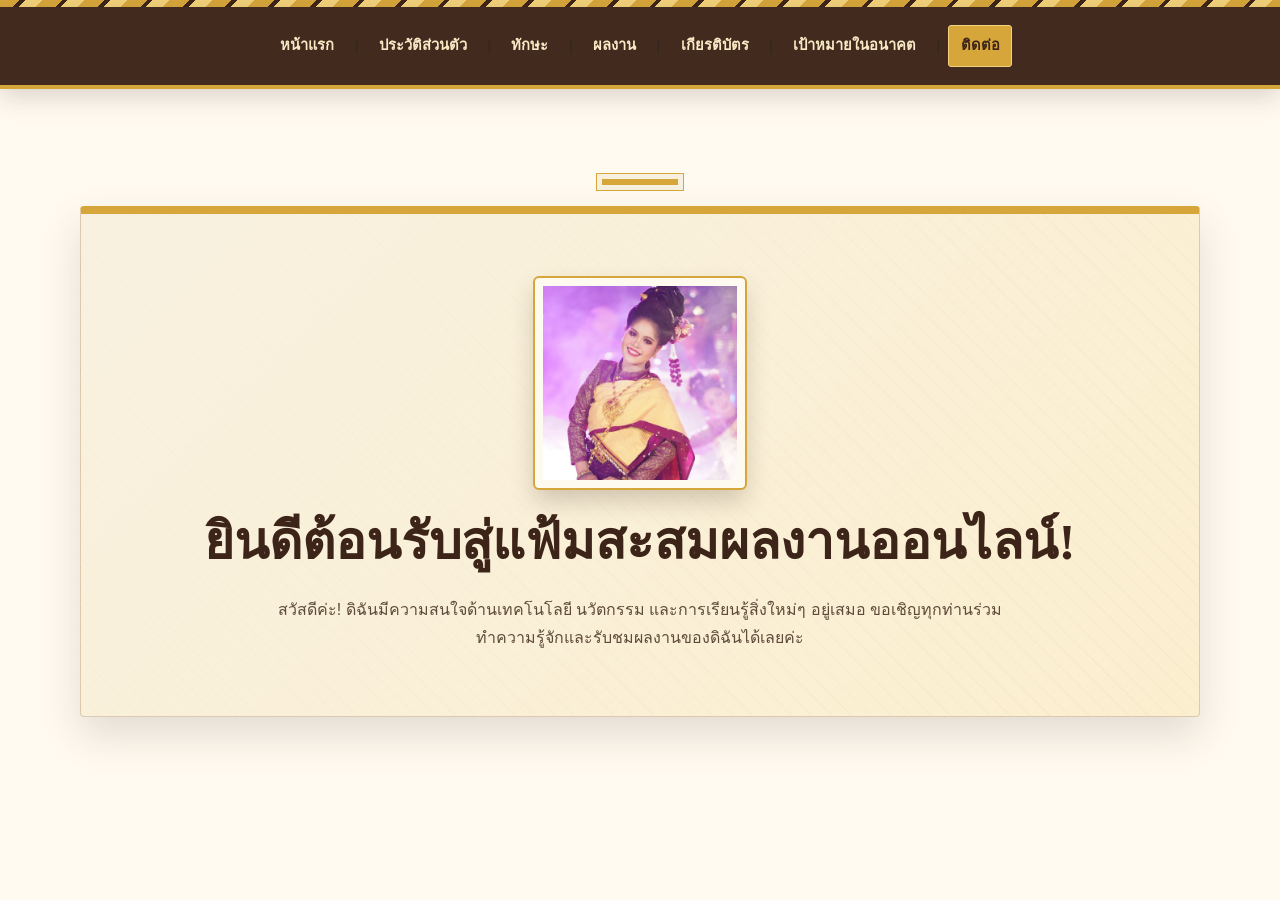
<file: index.html>
<!DOCTYPE html>
<html lang="th">
<head>
    <meta charset="UTF-8">
    <meta name="viewport" content="width=device-width, initial-scale=1.0">
    <title>หน้าแรก - แฟ้มสะสมผลงาน</title>
    <link rel="stylesheet" href="style.css">
</head>
<body>
    <header>
        <nav>
            <a href="index.html">หน้าแรก</a> |
            <a href="about.html">ประวัติส่วนตัว</a> |
            <a href="skills.html">ทักษะ</a> |
            <a href="portfolio.html">ผลงาน</a> |
            <a href="certificates.html">เกียรติบัตร</a> |
            <a href="goals.html">เป้าหมายในอนาคต</a> |
            <a href="contact.html">ติดต่อ</a>
        </nav>
    </header>
    <hr>
    <main>
        <section style="text-align: center;">
            <!-- เปลี่ยน path รูปภาพตามต้องการ -->
            <img src="img/02.jpg" alt="รูปโปรไฟล์" width="200" height="200" style="border-radius: 50%;">
            <h1>ยินดีต้อนรับสู่แฟ้มสะสมผลงานออนไลน์!</h1>
            <p>สวัสดีค่ะ! ดิฉันมีความสนใจด้านเทคโนโลยี นวัตกรรม และการเรียนรู้สิ่งใหม่ๆ อยู่เสมอ ขอเชิญทุกท่านร่วมทำความรู้จักและรับชมผลงานของดิฉันได้เลยค่ะ</p>
        </section>
    </main>
</body>
</html>
</file>
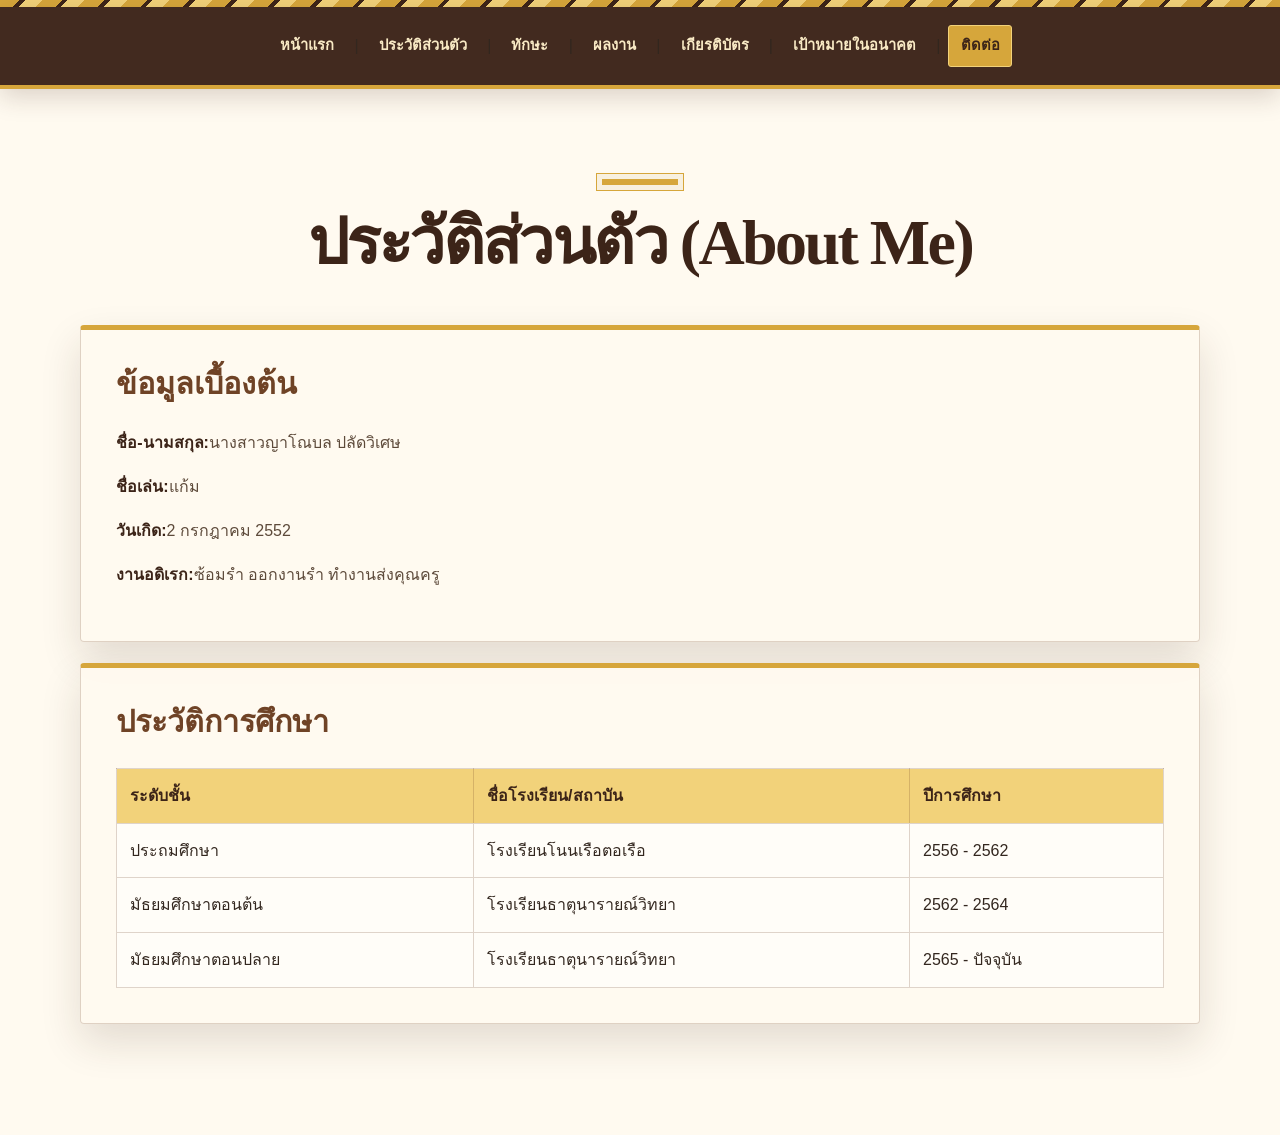
<file: about.html>
<!DOCTYPE html>
<html lang="th">
<head>
    <meta charset="UTF-8">
    <meta name="viewport" content="width=device-width, initial-scale=1.0">
    <title>ประวัติส่วนตัว</title>
    <link rel="stylesheet" href="style.css">
</head>
<body>
    <header>
        <nav>
            <a href="index.html">หน้าแรก</a> |
            <a href="about.html">ประวัติส่วนตัว</a> |
            <a href="skills.html">ทักษะ</a> |
            <a href="portfolio.html">ผลงาน</a> |
            <a href="certificates.html">เกียรติบัตร</a> |
            <a href="goals.html">เป้าหมายในอนาคต</a> |
            <a href="contact.html">ติดต่อ</a>
        </nav>
    </header>
    <hr>
    <main>
        <h1>ประวัติส่วนตัว (About Me)</h1>
        <section>
            <h2>ข้อมูลเบื้องต้น</h2>
            <p><strong>ชื่อ-นามสกุล:</strong>นางสาวญาโณบล ปลัดวิเศษ</p>
            <p><strong>ชื่อเล่น:</strong>แก้ม</p>
            <p><strong>วันเกิด:</strong>2 กรกฎาคม 2552 </p>
            <p><strong>งานอดิเรก:</strong>ซ้อมรำ ออกงานรำ ทำงานส่งคุณครู</p>
        </section>

        <section>
            <h2>ประวัติการศึกษา</h2>
            <table border="1" cellpadding="8" cellspacing="0">
                <thead>
                    <tr>
                        <th>ระดับชั้น</th>
                        <th>ชื่อโรงเรียน/สถาบัน</th>
                        <th>ปีการศึกษา</th>
                    </tr>
                </thead>
                <tbody>
                    <tr>
                        <td>ประถมศึกษา</td>
                        <td>โรงเรียนโนนเรือตอเรือ</td>
                        <td>2556 - 2562</td>
                    </tr>
                    <tr>
                        <td>มัธยมศึกษาตอนต้น</td>
                        <td>โรงเรียนธาตุนารายณ์วิทยา</td>
                        <td>2562 - 2564</td>
                    </tr>
                    <tr>
                        <td>มัธยมศึกษาตอนปลาย</td>
                        <td>โรงเรียนธาตุนารายณ์วิทยา</td>
                        <td>2565 - ปัจจุบัน</td>
                    </tr>
                </tbody>
            </table>
        </section>
    </main>
</body>
</html>
</file>
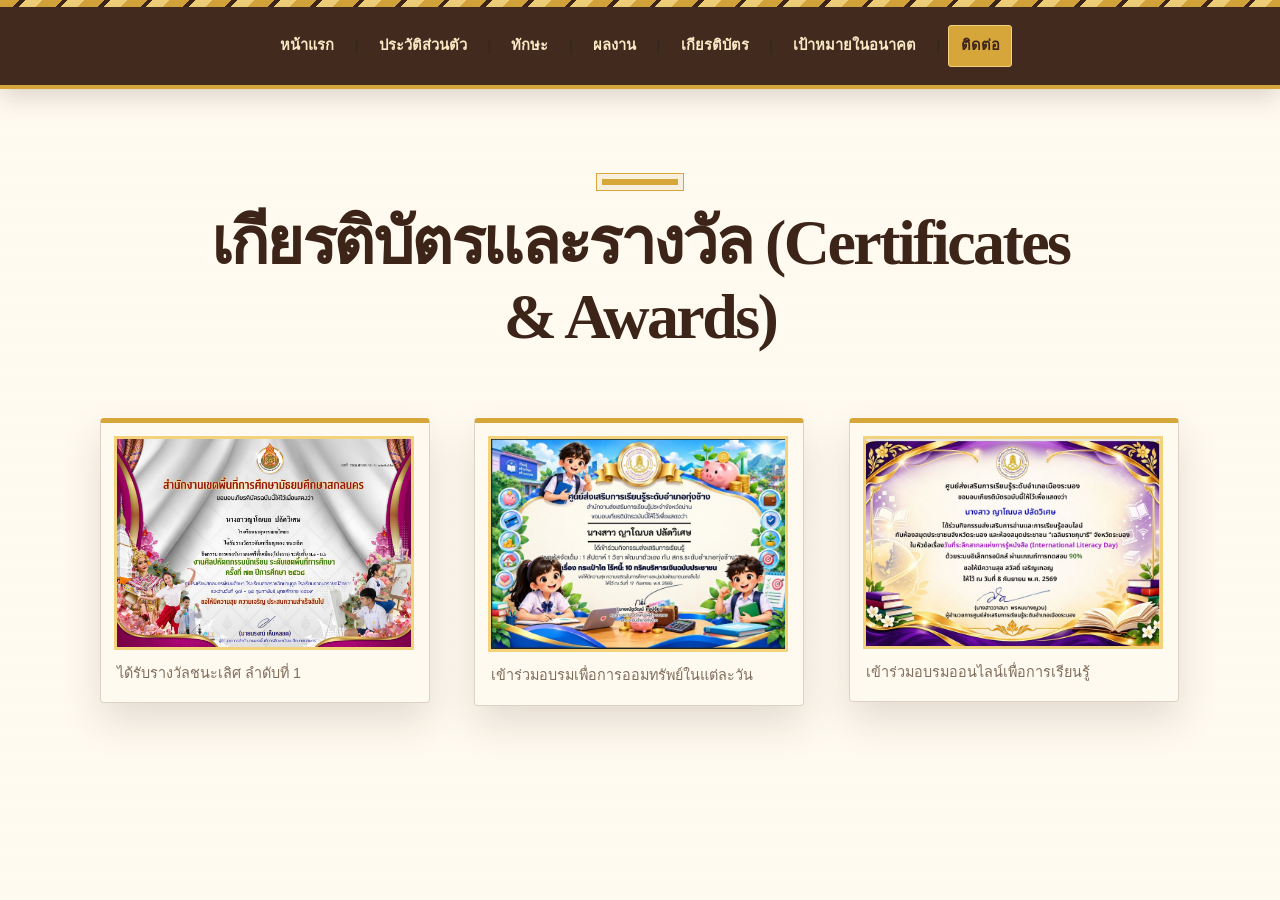
<file: certificates.html>
<!DOCTYPE html>
<html lang="th">
<head>
    <meta charset="UTF-8">
    <meta name="viewport" content="width=device-width, initial-scale=1.0">
    <title>เกียรติบัตรและรางวัล</title>
    <link rel="stylesheet" href="style.css">
</head>
<body>
    <header>
        <nav>
            <a href="index.html">หน้าแรก</a> |
            <a href="about.html">ประวัติส่วนตัว</a> |
            <a href="skills.html">ทักษะ</a> |
            <a href="portfolio.html">ผลงาน</a> |
            <a href="certificates.html">เกียรติบัตร</a> |
            <a href="goals.html">เป้าหมายในอนาคต</a> |
            <a href="contact.html">ติดต่อ</a>
        </nav>
    </header>
    <hr>
    <main>
        <h1>เกียรติบัตรและรางวัล (Certificates & Awards)</h1>
        
        <figure style="display: inline-block; margin: 20px;">
            <img src="img/01.jpg" alt="เกียรติบัตรงานศิลปหัตถกรรมนักเรียน ระดับเขตพื้นที่การศึกษา ครั้งที่ 73 ปีการศึกษา 2569" width="300">
            <figcaption>ได้รับรางวัลชนะเลิศ ลำดับที่ 1</figcaption>
        </figure>

        <figure style="display: inline-block; margin: 20px;">
            <img src="img/08.jpg" alt="เข้าร่วมกิจกรรมส่งเสริมการเรียนรู้ การออมทรัพย์" width="300">
            <figcaption>เข้าร่วมอบรมเพื่อการออมทรัพย์ในแต่ละวัน</figcaption>
        </figure>

        <figure style="display: inline-block; margin: 20px;">
            <img src="img/10.jpg" alt="เข้าร่วมกิจกรรมชุมนุมออนไลน์และการเรียนรู้ในห้องสมุด " width="300">
            <figcaption>เข้าร่วมอบรมออนไลน์เพื่อการเรียนรู้</figcaption>
        </figure>
    </main>
</body>
</html>
</file>
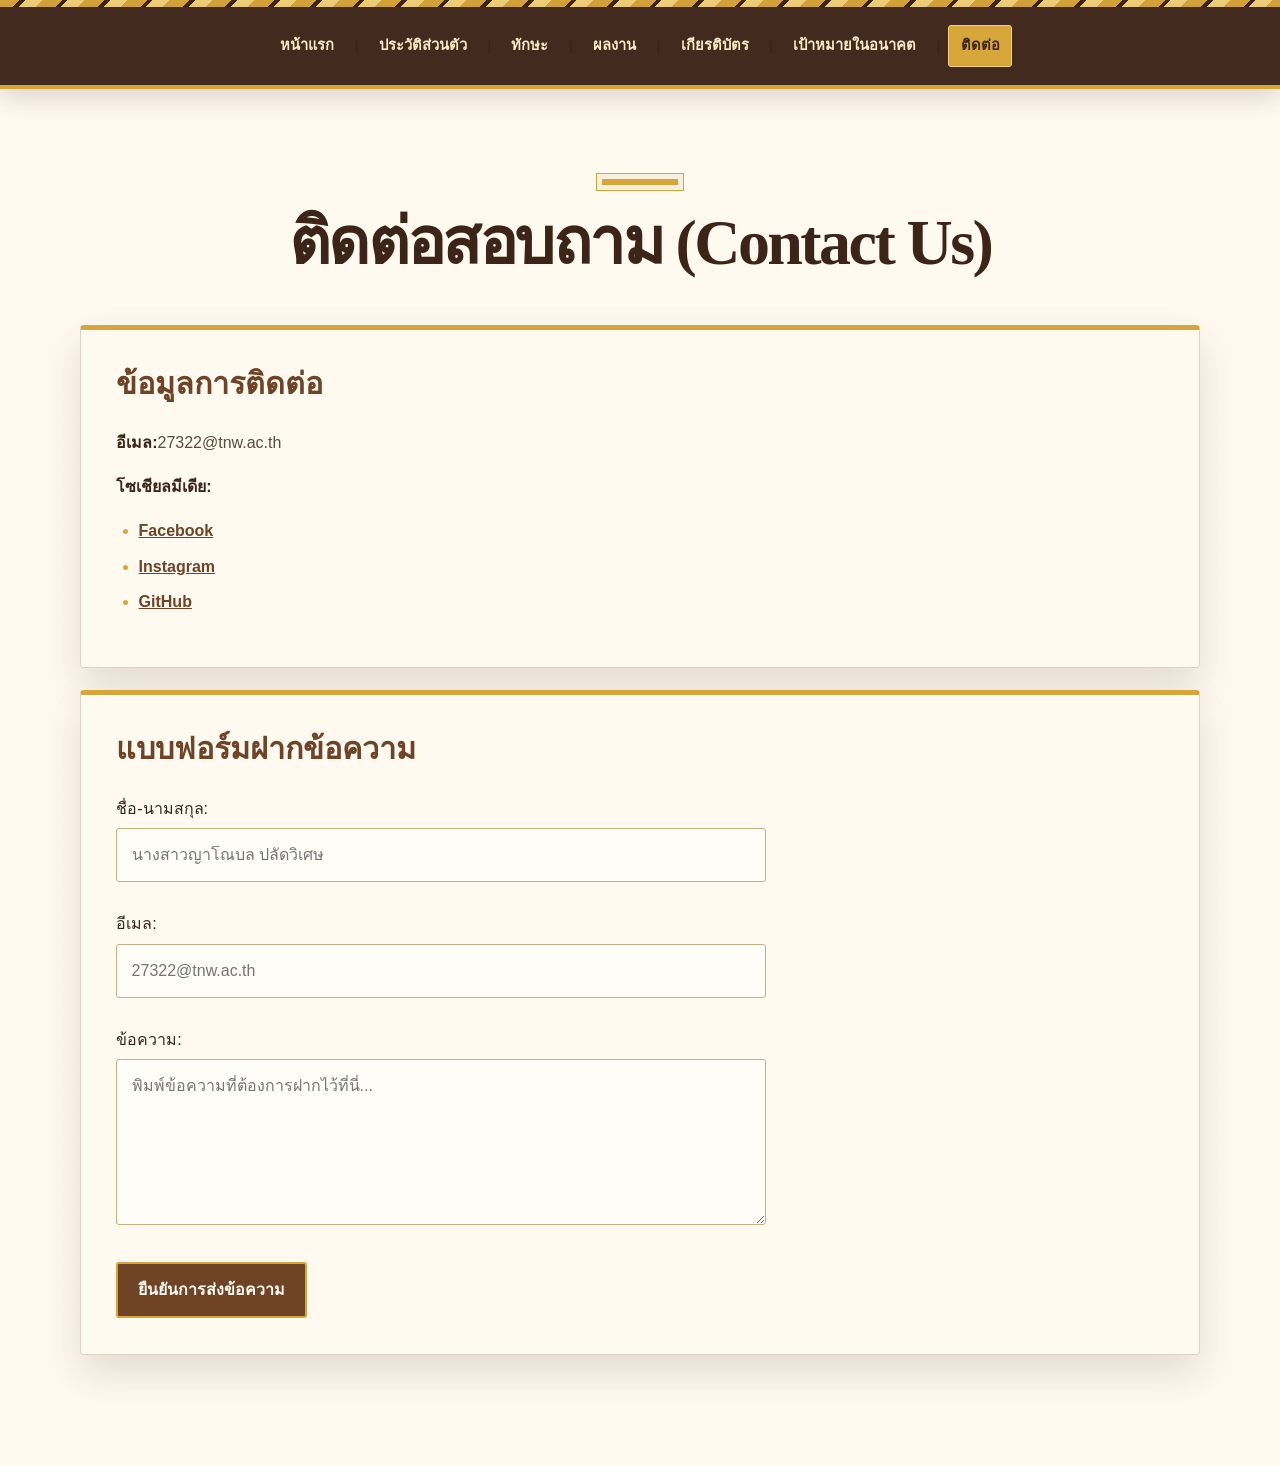
<file: contact.html>
<!DOCTYPE html>
<html lang="th">
<head>
    <meta charset="UTF-8">
    <meta name="viewport" content="width=device-width, initial-scale=1.0">
    <title>ติดต่อสอบถาม</title>
    <link rel="stylesheet" href="style.css">
</head>
<body>
    <header>
        <nav>
            <a href="index.html">หน้าแรก</a> |
            <a href="about.html">ประวัติส่วนตัว</a> |
            <a href="skills.html">ทักษะ</a> |
            <a href="portfolio.html">ผลงาน</a> |
            <a href="certificates.html">เกียรติบัตร</a> |
            <a href="goals.html">เป้าหมายในอนาคต</a> |
            <a href="contact.html">ติดต่อ</a>
        </nav>
    </header>
    <hr>
    <main>
        <h1>ติดต่อสอบถาม (Contact Us)</h1>
        
        <section>
            <h2>ข้อมูลการติดต่อ</h2>
            <p><strong>อีเมล:</strong>27322@tnw.ac.th</p>
            <p><strong>โซเชียลมีเดีย:</strong></p>
            <ul>
                <li><a href="https://facebook.com" target="_blank">Facebook</a></li>
                <li><a href="https://instagram.com" target="_blank">Instagram</a></li>
                <li><a href="https://github.com" target="_blank">GitHub</a></li>
            </ul>
        </section>

        <hr>

        <section>
            <h2>แบบฟอร์มฝากข้อความ</h2>
            <form action="#" method="get">
                <div>
                    <label for="fullname">ชื่อ-นามสกุล:</label><br>
                    <input type="text" id="fullname" name="fullname" placeholder="นางสาวญาโณบล ปลัดวิเศษ" required>
                </div>
                <br>
                <div>
                    <label for="email">อีเมล:</label><br>
                    <input type="email" id="email" name="email" placeholder="27322@tnw.ac.th" required>
                </div>
                <br>
                <div>
                    <label for="message">ข้อความ:</label><br>
                    <textarea id="message" name="message" rows="5" cols="40" placeholder="พิมพ์ข้อความที่ต้องการฝากไว้ที่นี่..." required></textarea>
                </div>
                <br>
                <div>
                    <button type="submit">ยืนยันการส่งข้อความ</button>
                </div>
            </form>
        </section>
    </main>
</body>
</html>
</file>
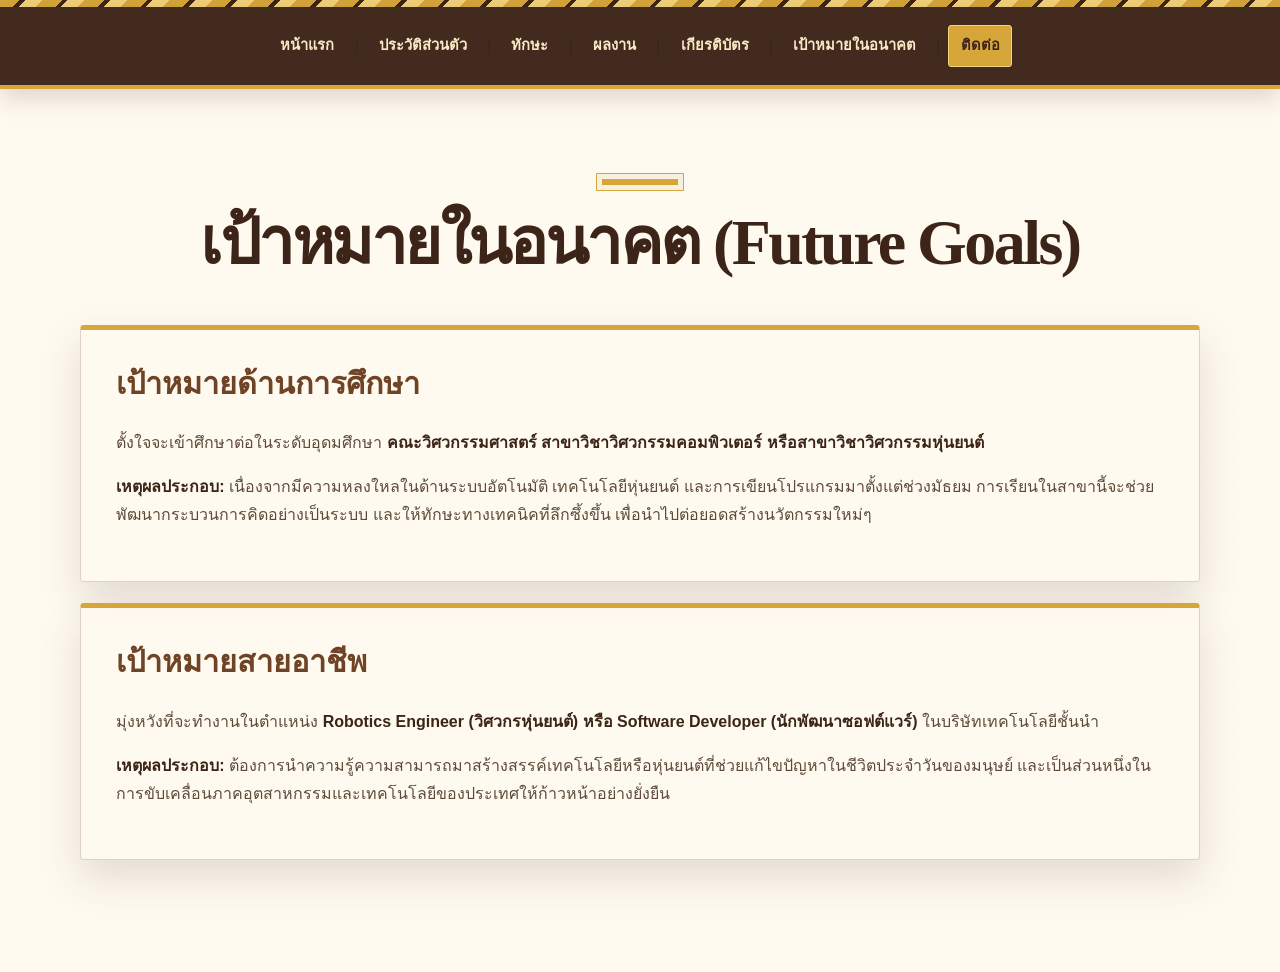
<file: goals.html>
<!DOCTYPE html>
<html lang="th">
<head>
    <meta charset="UTF-8">
    <meta name="viewport" content="width=device-width, initial-scale=1.0">
    <title>เป้าหมายในอนาคต</title>
    <link rel="stylesheet" href="style.css">
</head>
<body>
    <header>
        <nav>
            <a href="index.html">หน้าแรก</a> |
            <a href="about.html">ประวัติส่วนตัว</a> |
            <a href="skills.html">ทักษะ</a> |
            <a href="portfolio.html">ผลงาน</a> |
            <a href="certificates.html">เกียรติบัตร</a> |
            <a href="goals.html">เป้าหมายในอนาคต</a> |
            <a href="contact.html">ติดต่อ</a>
        </nav>
    </header>
    <hr>
    <main>
        <h1>เป้าหมายในอนาคต (Future Goals)</h1>
        <section>
            <h2>เป้าหมายด้านการศึกษา</h2>
            <p>ตั้งใจจะเข้าศึกษาต่อในระดับอุดมศึกษา <strong>คณะวิศวกรรมศาสตร์ สาขาวิชาวิศวกรรมคอมพิวเตอร์ หรือสาขาวิชาวิศวกรรมหุ่นยนต์</strong></p>
            <p><strong>เหตุผลประกอบ:</strong> เนื่องจากมีความหลงใหลในด้านระบบอัตโนมัติ เทคโนโลยีหุ่นยนต์ และการเขียนโปรแกรมมาตั้งแต่ช่วงมัธยม การเรียนในสาขานี้จะช่วยพัฒนากระบวนการคิดอย่างเป็นระบบ และให้ทักษะทางเทคนิคที่ลึกซึ้งขึ้น เพื่อนำไปต่อยอดสร้างนวัตกรรมใหม่ๆ</p>
        </section>

        <section>
            <h2>เป้าหมายสายอาชีพ</h2>
            <p>มุ่งหวังที่จะทำงานในตำแหน่ง <strong>Robotics Engineer (วิศวกรหุ่นยนต์) หรือ Software Developer (นักพัฒนาซอฟต์แวร์)</strong> ในบริษัทเทคโนโลยีชั้นนำ</p>
            <p><strong>เหตุผลประกอบ:</strong> ต้องการนำความรู้ความสามารถมาสร้างสรรค์เทคโนโลยีหรือหุ่นยนต์ที่ช่วยแก้ไขปัญหาในชีวิตประจำวันของมนุษย์ และเป็นส่วนหนึ่งในการขับเคลื่อนภาคอุตสาหกรรมและเทคโนโลยีของประเทศให้ก้าวหน้าอย่างยั่งยืน</p>
        </section>
    </main>
</body>
</html>
</file>
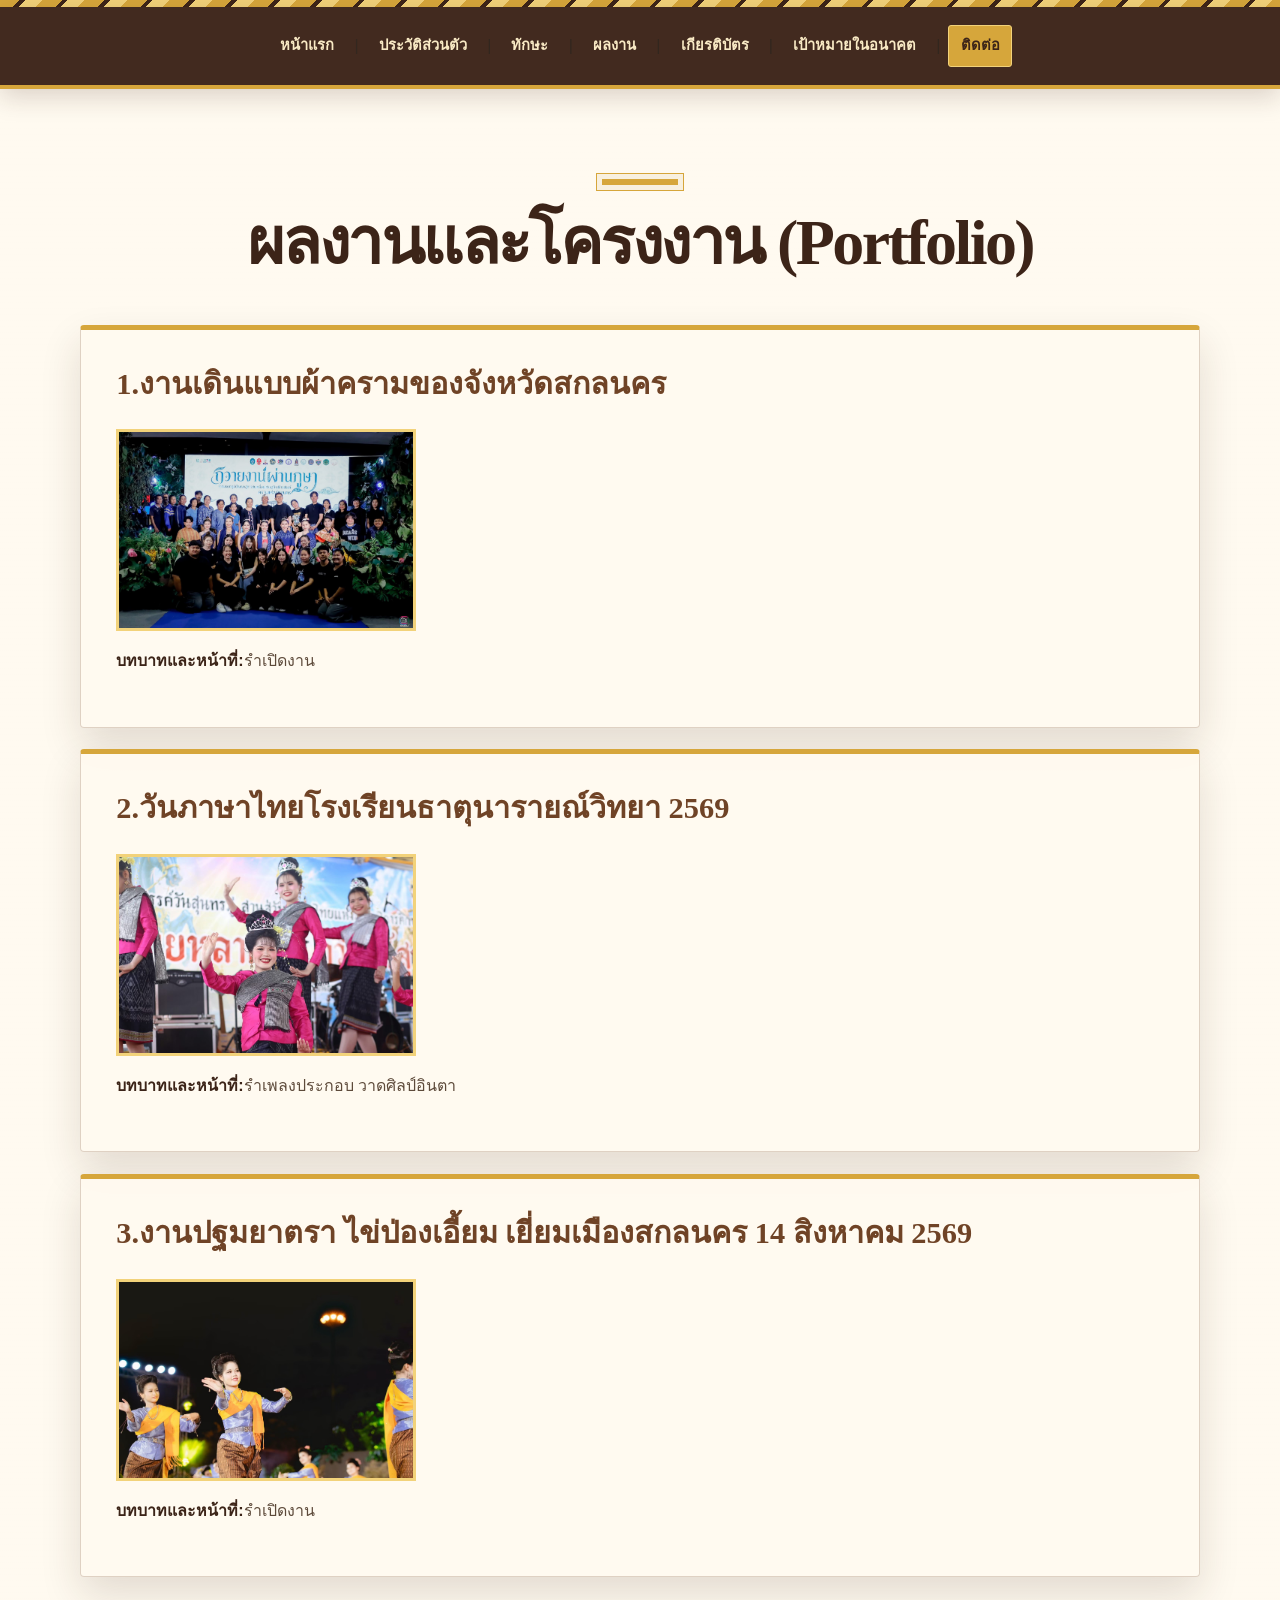
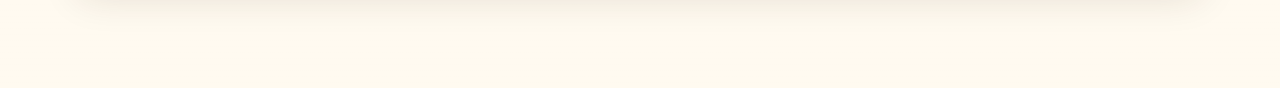
<file: portfolio.html>
<!DOCTYPE html>
<html lang="th">
<head>
    <meta charset="UTF-8">
    <meta name="viewport" content="width=device-width, initial-scale=1.0">
    <title>ผลงานและโครงงาน</title>
    <link rel="stylesheet" href="style.css">
</head>
<body>
    <header>
        <nav>
            <a href="index.html">หน้าแรก</a> |
            <a href="about.html">ประวัติส่วนตัว</a> |
            <a href="skills.html">ทักษะ</a> |
            <a href="portfolio.html">ผลงาน</a> |
            <a href="certificates.html">เกียรติบัตร</a> |
            <a href="goals.html">เป้าหมายในอนาคต</a> |
            <a href="contact.html">ติดต่อ</a>
        </nav>
    </header>
    <hr>
    <main>
        <h1>ผลงานและโครงงาน (Portfolio)</h1>
        
        <!-- ผลงานชิ้นที่ 1 -->
        <article>
            <h2>1.งานเดินแบบผ้าครามของจังหวัดสกลนคร</h2>
            <img src="img/04.jpg" alt="หุ่นยนต์ LEGO Spike Prime" width="300">
            <p><strong>บทบาทและหน้าที่:</strong>รำเปิดงาน</p>
        </article>
        <hr>

        <!-- ผลงานชิ้นที่ 2 -->
        <article>
            <h2>2.วันภาษาไทยโรงเรียนธาตุนารายณ์วิทยา 2569 </h2>
            <img src="img/06.jpg" alt="โครงงานถังขยะอัตโนมัติ" width="300">
            <p><strong>บทบาทและหน้าที่:</strong>รำเพลงประกอบ วาดศิลป์อินตา</p>
        </article>
        <hr>

        <!-- ผลงานชิ้นที่ 3 -->
        <article>
            <h2>3.งานปฐมยาตรา ไข่ป่องเอี้ยม เยี่ยมเมืองสกลนคร 14 สิงหาคม 2569</h2>
            <img src="img/05.jpg" alt="โปสเตอร์ดิจิทัลอาร์ต" width="300">
            <p><strong>บทบาทและหน้าที่:</strong>รำเปิดงาน</p>
        </article>
    </main>
</body>
</html>
</file>
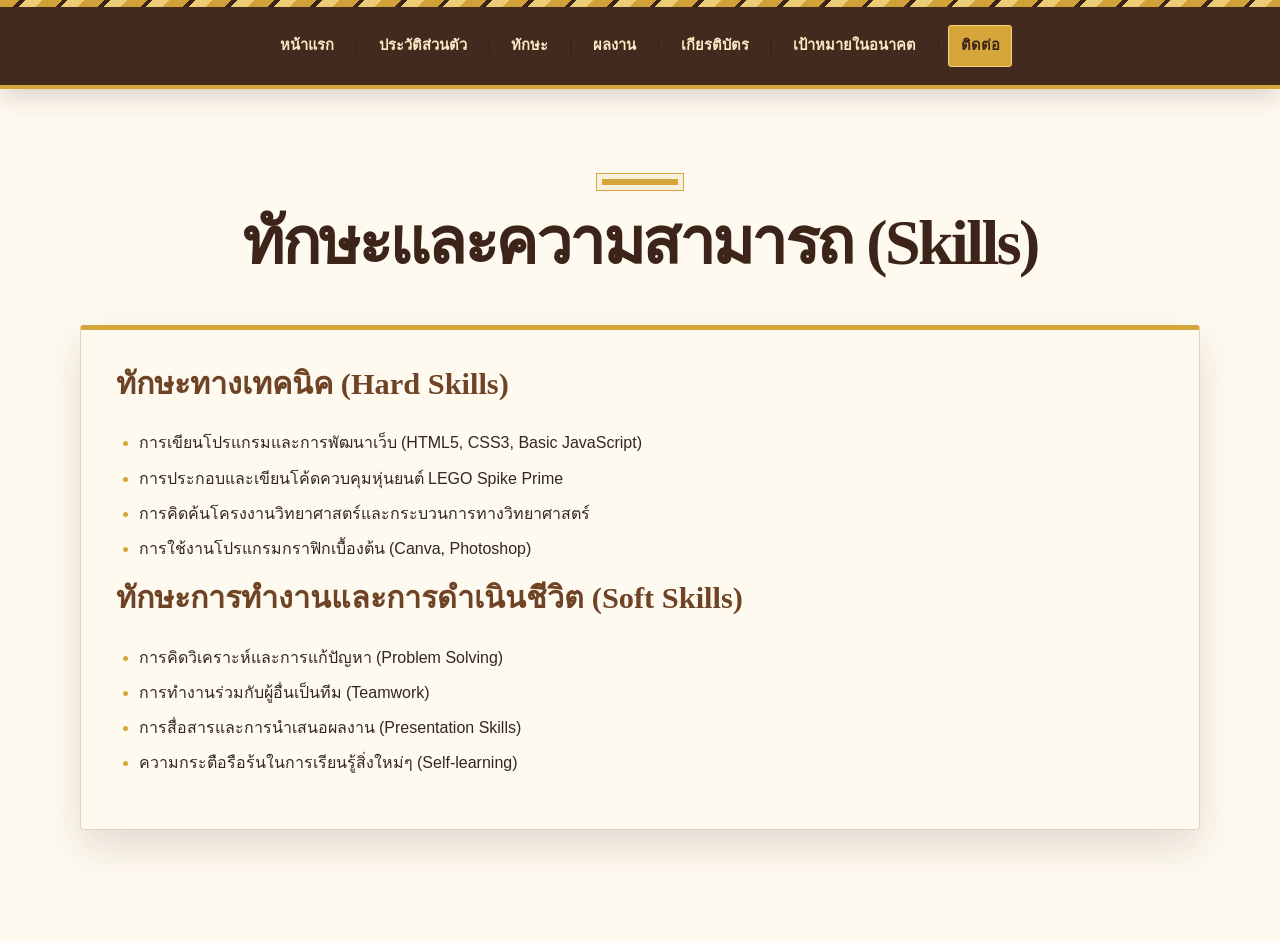
<file: skills.html>
<!DOCTYPE html>
<html lang="th">
<head>
    <meta charset="UTF-8">
    <meta name="viewport" content="width=device-width, initial-scale=1.0">
    <title>ทักษะและความสามารถ</title>
    <link rel="stylesheet" href="style.css">
</head>
<body>
    <header>
        <nav>
            <a href="index.html">หน้าแรก</a> |
            <a href="about.html">ประวัติส่วนตัว</a> |
            <a href="skills.html">ทักษะ</a> |
            <a href="portfolio.html">ผลงาน</a> |
            <a href="certificates.html">เกียรติบัตร</a> |
            <a href="goals.html">เป้าหมายในอนาคต</a> |
            <a href="contact.html">ติดต่อ</a>
        </nav>
    </header>
    <hr>
    <main>
        <h1>ทักษะและความสามารถ (Skills)</h1>
        <section>
            <h2>ทักษะทางเทคนิค (Hard Skills)</h2>
            <ul>
                <li>การเขียนโปรแกรมและการพัฒนาเว็บ (HTML5, CSS3, Basic JavaScript)</li>
                <li>การประกอบและเขียนโค้ดควบคุมหุ่นยนต์ LEGO Spike Prime</li>
                <li>การคิดค้นโครงงานวิทยาศาสตร์และกระบวนการทางวิทยาศาสตร์</li>
                <li>การใช้งานโปรแกรมกราฟิกเบื้องต้น (Canva, Photoshop)</li>
            </ul>

            <h2>ทักษะการทำงานและการดำเนินชีวิต (Soft Skills)</h2>
            <ul>
                <li>การคิดวิเคราะห์และการแก้ปัญหา (Problem Solving)</li>
                <li>การทำงานร่วมกับผู้อื่นเป็นทีม (Teamwork)</li>
                <li>การสื่อสารและการนำเสนอผลงาน (Presentation Skills)</li>
                <li>ความกระตือรือร้นในการเรียนรู้สิ่งใหม่ๆ (Self-learning)</li>
            </ul>
        </section>
    </main>
</body>
</html>
</file>
<file: style.css>
:root {
    --espresso: #3c2418;
    --brown: #6f4326;
    --caramel: #a86f32;
    --gold: #d6a63b;
    --gold-light: #f2d27a;
    --cream: #f8f0df;
    --paper: #fffaf0;
    --ink: #33271f;
    --muted: #806e5d;
    --line: rgba(111, 67, 38, 0.22);
    --shadow: 0 18px 40px rgba(60, 36, 24, 0.14);
}

* { box-sizing: border-box; }

html { scroll-behavior: smooth; }

body {
    margin: 0;
    color: var(--ink);
    background:
        linear-gradient(rgba(255, 250, 240, 0.92), rgba(255, 250, 240, 0.92)),
        repeating-linear-gradient(0deg, transparent 0 5px, rgba(111, 67, 38, 0.035) 6px),
        var(--paper);
    font-family: Tahoma, "Leelawadee UI", sans-serif;
    line-height: 1.75;
}

body::before {
    display: block;
    height: 7px;
    content: "";
    background: repeating-linear-gradient(135deg, var(--gold) 0 14px, var(--espresso) 14px 18px, var(--gold-light) 18px 30px);
}

header {
    position: sticky;
    top: 0;
    z-index: 5;
    padding: 1.15rem 1rem;
    background: rgba(60, 36, 24, 0.97);
    border-bottom: 4px solid var(--gold);
    box-shadow: 0 8px 24px rgba(60, 36, 24, 0.18);
}

nav {
    display: flex;
    flex-wrap: wrap;
    justify-content: center;
    align-items: center;
    gap: 0.35rem 0.5rem;
    max-width: 1150px;
    margin: 0 auto;
}

nav a {
    padding: 0.42rem 0.7rem;
    color: #f9eac5;
    font-size: 0.92rem;
    font-weight: bold;
    text-decoration: none;
    border: 1px solid transparent;
    border-radius: 3px;
    transition: 180ms ease;
}

nav a:hover,
nav a:focus-visible {
    color: var(--espresso);
    background: var(--gold-light);
    border-color: var(--gold);
    transform: translateY(-2px);
}

nav a[href="contact.html"] {
    color: var(--espresso);
    background: var(--gold);
    border-color: var(--gold-light);
}

body > hr,
main > hr { display: none; }

main {
    width: min(1120px, calc(100% - 2rem));
    margin: 0 auto;
    padding: clamp(3rem, 7vw, 6rem) 0;
}

main::before {
    display: block;
    width: 76px;
    height: 6px;
    margin: 0 auto 1.35rem;
    content: "";
    background: var(--gold);
    box-shadow: 0 0 0 5px var(--cream), 0 0 0 6px var(--gold);
}

main > h1 {
    max-width: 900px;
    margin: 0 auto 2.8rem;
    color: var(--espresso);
    font-family: Georgia, "Times New Roman", serif;
    font-size: clamp(2rem, 5vw, 4.3rem);
    line-height: 1.15;
    letter-spacing: -0.04em;
    text-align: center;
}

section,
article,
figure {
    position: relative;
    background: rgba(255, 250, 240, 0.9);
    border: 1px solid var(--line);
    border-top: 5px solid var(--gold);
    border-radius: 4px;
    box-shadow: var(--shadow);
    animation: blockReveal 700ms ease both;
    transition: transform 220ms ease, box-shadow 220ms ease;
}

section:hover,
article:hover,
figure:hover {
    box-shadow: 0 24px 46px rgba(60, 36, 24, 0.2);
    transform: translateY(-8px);
}

section,
article {
    margin: 1.35rem 0;
    padding: clamp(1.25rem, 3vw, 2.2rem);
}

section:nth-of-type(2),
article:nth-of-type(2),
figure:nth-of-type(2) { animation-delay: 100ms; }

section:nth-of-type(3),
article:nth-of-type(3),
figure:nth-of-type(3) { animation-delay: 200ms; }

@keyframes blockReveal {
    from { opacity: 0; transform: translateY(18px); }
    to { opacity: 1; transform: translateY(0); }
}

@keyframes blockBounce {
    from { transform: translateY(0) rotate(-7deg); }
    to { transform: translateY(-7px) rotate(7deg); }
}

h2 {
    margin-top: 0;
    color: var(--brown);
    font-family: Georgia, "Times New Roman", serif;
    font-size: clamp(1.3rem, 2.7vw, 1.9rem);
    line-height: 1.3;
}

p { color: #5d4a3a; }
strong { color: var(--espresso); }

ul { padding-left: 1.4rem; }
li::marker { color: var(--gold); }
li + li { margin-top: 0.45rem; }

a { color: var(--brown); font-weight: bold; }

a:hover { color: var(--caramel); }

main > section:first-of-type[style] {
    display: grid;
    justify-items: center;
    padding: clamp(1.5rem, 5vw, 4rem);
    text-align: center;
    background:
        linear-gradient(135deg, rgba(248, 240, 223, 0.94), rgba(242, 210, 122, 0.28)),
        repeating-linear-gradient(45deg, transparent 0 12px, rgba(111, 67, 38, 0.04) 13px 14px);
    border-top-width: 8px;
}

main > section:first-of-type[style] img {
    width: min(210px, 48vw);
    height: min(210px, 48vw);
    object-fit: cover;
    border-radius: 4px !important;
    border: 8px solid var(--paper);
    outline: 2px solid var(--gold);
    box-shadow: 0 12px 25px rgba(60, 36, 24, 0.22);
}

main > section:first-of-type[style] h1 {
    margin: 1.4rem 0 0.5rem;
    color: var(--espresso);
    font-family: Georgia, "Times New Roman", serif;
    font-size: clamp(1.8rem, 4vw, 3.3rem);
    line-height: 1.2;
}

main > section:first-of-type[style] p {
    max-width: 740px;
    margin-bottom: 0;
}

table {
    width: 100%;
    overflow: hidden;
    border-collapse: collapse;
    background: #fffdf8;
    border: 1px solid var(--line);
}

th,
td {
    padding: 0.8rem;
    text-align: left;
    border-bottom: 1px solid var(--line);
}

th {
    color: var(--espresso);
    background: var(--gold-light);
}

article img,
figure img {
    display: block;
    max-width: 100%;
    height: auto;
    border: 3px solid var(--gold-light);
}

figure {
    display: inline-block;
    width: min(31%, 330px);
    margin: 0.5rem 0.7rem 1.5rem 0;
    padding: 0.8rem;
    vertical-align: top;
}

figcaption {
    padding: 0.7rem 0.2rem 0.2rem;
    color: var(--muted);
    font-size: 0.9rem;
}

input,
textarea {
    width: min(100%, 650px);
    margin-top: 0.35rem;
    padding: 0.75rem 0.9rem;
    color: var(--ink);
    font: inherit;
    background: #fffdf8;
    border: 1px solid #c9af82;
    border-radius: 3px;
}

textarea { resize: vertical; }

input:focus,
textarea:focus {
    outline: 3px solid rgba(214, 166, 59, 0.28);
    border-color: var(--caramel);
}

button {
    padding: 0.75rem 1.25rem;
    color: var(--paper);
    font: inherit;
    font-weight: bold;
    background: var(--brown);
    border: 2px solid var(--gold);
    border-radius: 3px;
    cursor: pointer;
    transition: 180ms ease;
}

button:hover,
button:focus-visible {
    color: var(--espresso);
    background: var(--gold);
    transform: translateY(-2px);
}

@media (max-width: 700px) {
    header { position: static; }
    nav a { font-size: 0.82rem; }
    main { width: min(100% - 1.25rem, 1120px); }
    figure { display: block; width: 100%; margin-right: 0; }
    table { display: block; overflow-x: auto; white-space: nowrap; }
}
</file>
